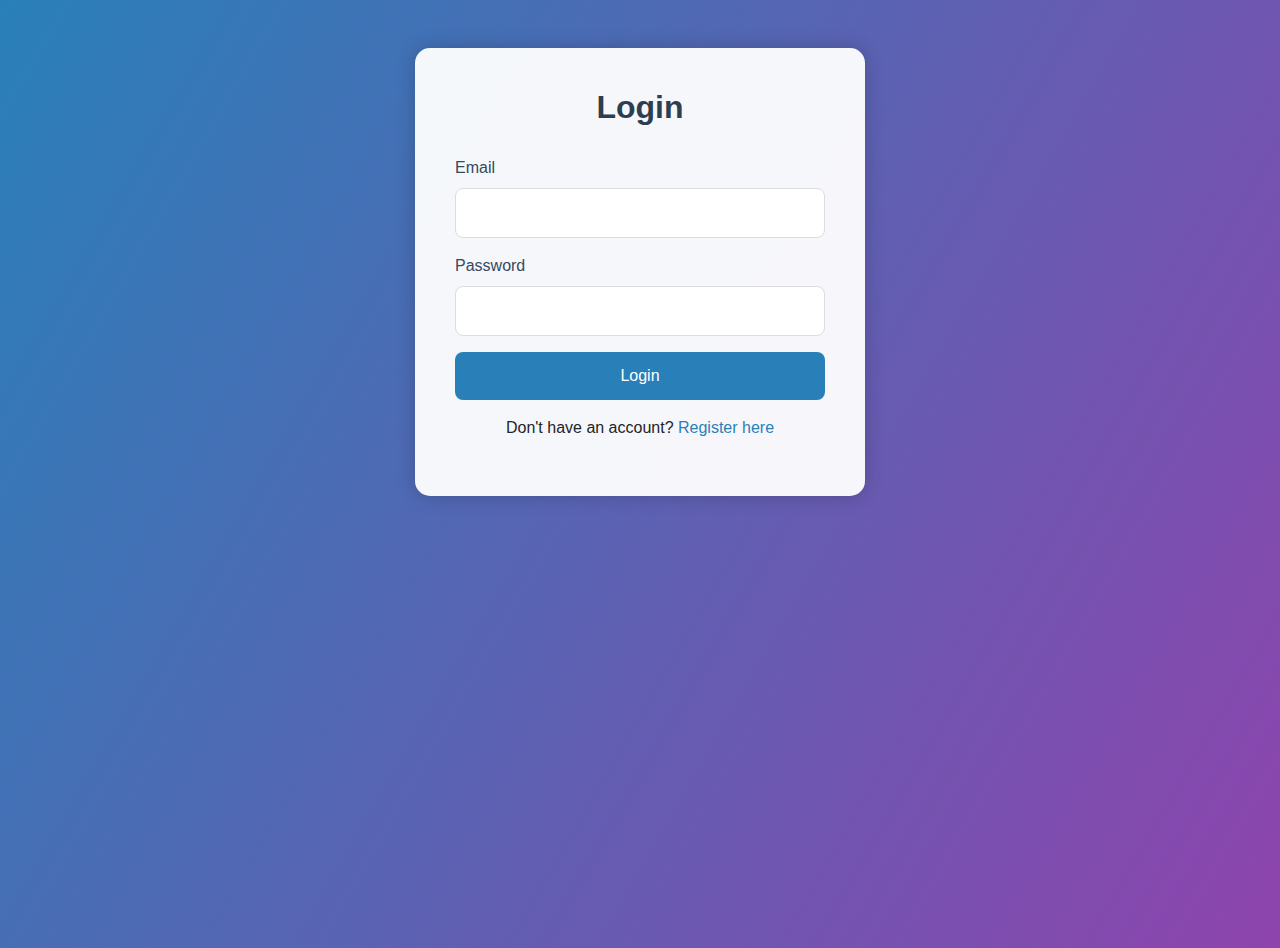
<file: app/templates/login.html>
<!DOCTYPE html>
<html lang="en">
<head>
    <meta charset="UTF-8">
    <meta name="viewport" content="width=device-width, initial-scale=1.0">
    <title>Login</title>
    <link rel="stylesheet" href="https://cdnjs.cloudflare.com/ajax/libs/bootstrap/5.1.3/css/bootstrap.min.css">
    <style>
        body {
            background: linear-gradient(120deg, #2980b9, #8e44ad);
            height: 100vh;
            font-family: 'Segoe UI', Tahoma, Geneva, Verdana, sans-serif;
        }

        .container {
            max-width: 450px;
            background: rgba(255, 255, 255, 0.95);
            padding: 40px;
            border-radius: 15px;
            box-shadow: 0 0 20px rgba(0, 0, 0, 0.2);
        }

        h2 {
            color: #2c3e50;
            text-align: center;
            margin-bottom: 30px;
            font-weight: 600;
        }

        .form-control {
            border-radius: 8px;
            padding: 12px;
            border: 1px solid #ddd;
            transition: all 0.3s ease;
        }

        .form-control:focus {
            border-color: #2980b9;
            box-shadow: 0 0 8px rgba(41, 128, 185, 0.3);
        }

        .btn-primary {
            width: 100%;
            padding: 12px;
            border-radius: 8px;
            background: #2980b9;
            border: none;
            font-weight: 500;
            transition: all 0.3s ease;
        }

        .btn-primary:hover {
            background: #2471a3;
            transform: translateY(-2px);
        }

        .alert {
            border-radius: 8px;
            margin-bottom: 25px;
        }

        .mt-3 {
            text-align: center;
        }

        .mt-3 a {
            color: #2980b9;
            text-decoration: none;
            font-weight: 500;
        }

        .mt-3 a:hover {
            color: #8e44ad;
        }

        .form-label {
            color: #34495e;
            font-weight: 500;
        }
    </style>
</head>
<body>
    <div class="container mt-5">
        <h2>Login</h2>
        <form method="POST">
            <div class="mb-3">
                <label for="email" class="form-label">Email</label>
                <input type="email" class="form-control" id="email" name="email" required>
            </div>
            <div class="mb-3">
                <label for="password" class="form-label">Password</label>
                <input type="password" class="form-control" id="password" name="password" required>
            </div>
            <button type="submit" class="btn btn-primary">Login</button>
            <p class="mt-3">Don't have an account? <a href="{{ url_for('register') }}">Register here</a></p>
        </form>
    </div>
</body>
</html>
</file>
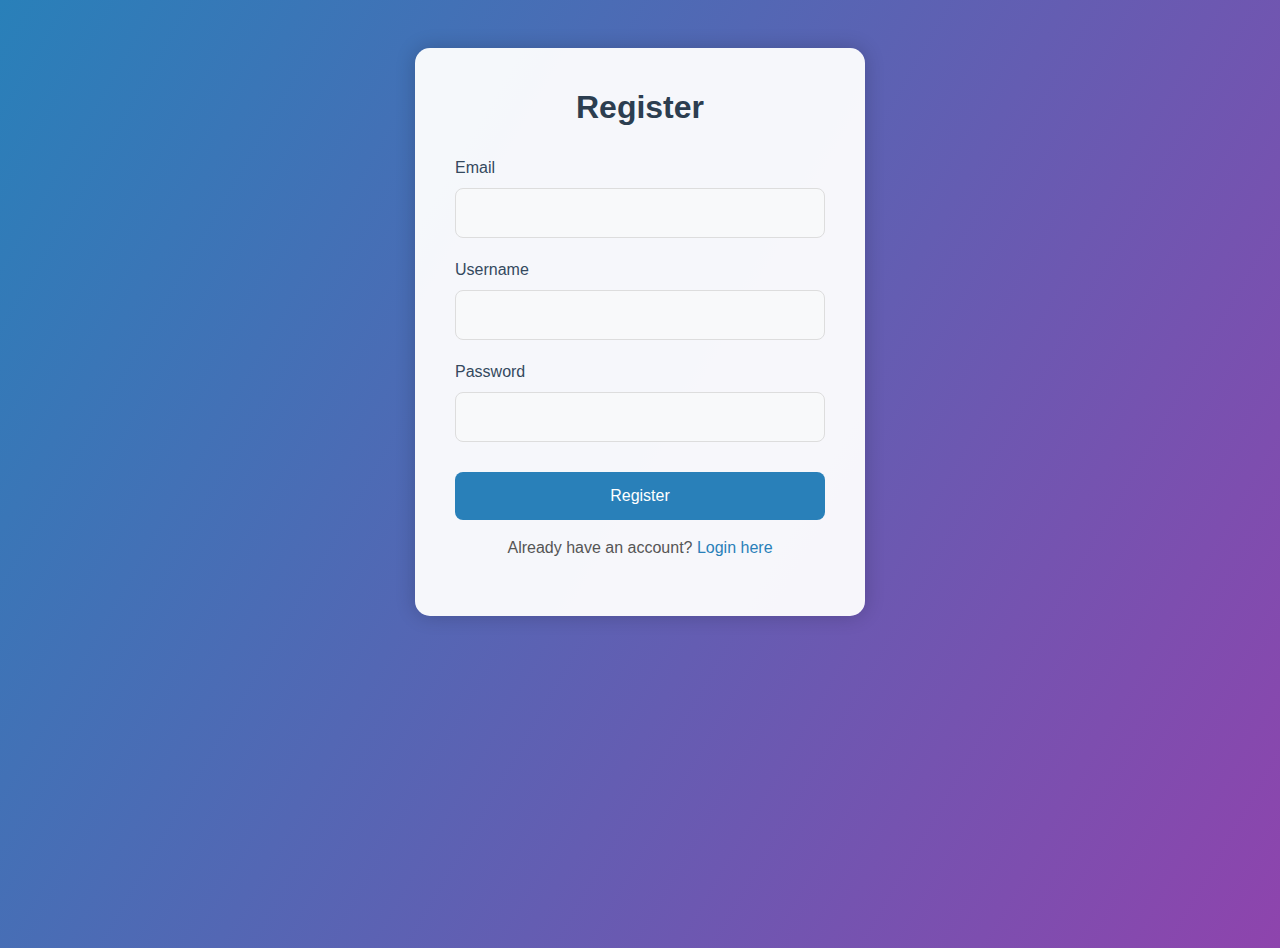
<file: app/templates/register.html>
<!DOCTYPE html>
<html lang="en">
<head>
    <meta charset="UTF-8">
    <meta name="viewport" content="width=device-width, initial-scale=1.0">
    <title>Register</title>
    <link rel="stylesheet" href="https://cdnjs.cloudflare.com/ajax/libs/bootstrap/5.1.3/css/bootstrap.min.css">
    <style>
        body {
            background: linear-gradient(120deg, #2980b9, #8e44ad);
            height: 100vh;
            font-family: 'Segoe UI', Tahoma, Geneva, Verdana, sans-serif;
        }

        .container {
            max-width: 450px;
            background: rgba(255, 255, 255, 0.95);
            padding: 40px;
            border-radius: 15px;
            box-shadow: 0 0 20px rgba(0, 0, 0, 0.2);
            animation: slideUp 0.5s ease-out;
        }

        @keyframes slideUp {
            from {
                opacity: 0;
                transform: translateY(20px);
            }
            to {
                opacity: 1;
                transform: translateY(0);
            }
        }

        h2 {
            color: #2c3e50;
            text-align: center;
            margin-bottom: 30px;
            font-weight: 600;
        }

        .form-control {
            border-radius: 8px;
            padding: 12px;
            border: 1px solid #ddd;
            transition: all 0.3s ease;
            background-color: #f8f9fa;
        }

        .form-control:focus {
            border-color: #2980b9;
            box-shadow: 0 0 8px rgba(41, 128, 185, 0.3);
            background-color: #ffffff;
        }

        .form-label {
            color: #34495e;
            font-weight: 500;
            margin-bottom: 8px;
        }

        .btn-primary {
            width: 100%;
            padding: 12px;
            border-radius: 8px;
            background: #2980b9;
            border: none;
            font-weight: 500;
            transition: all 0.3s ease;
            margin-top: 10px;
        }

        .btn-primary:hover {
            background: #2471a3;
            transform: translateY(-2px);
            box-shadow: 0 5px 15px rgba(41, 128, 185, 0.3);
        }

        .mt-3 {
            text-align: center;
            color: #555;
        }

        .mt-3 a {
            color: #2980b9;
            text-decoration: none;
            font-weight: 500;
            transition: color 0.3s ease;
        }

        .mt-3 a:hover {
            color: #8e44ad;
        }

        .mb-3 {
            margin-bottom: 20px !important;
        }

        /* Responsive adjustments */
        @media (max-width: 576px) {
            .container {
                margin: 20px;
                padding: 20px;
            }

            h2 {
                font-size: 1.8rem;
            }
        }
    </style>
</head>
<body>
    <div class="container mt-5">
        <h2>Register</h2>
        <form method="POST">
            <div class="mb-3">
                <label for="email" class="form-label">Email</label>
                <input type="email" class="form-control" id="email" name="email" required>
            </div>
            <div class="mb-3">
                <label for="username" class="form-label">Username</label>
                <input type="text" class="form-control" id="username" name="username" required>
            </div>
            <div class="mb-3">
                <label for="password" class="form-label">Password</label>
                <input type="password" class="form-control" id="password" name="password" required>
            </div>
            <button type="submit" class="btn btn-primary">Register</button>
            <p class="mt-3">Already have an account? <a href="{{ url_for('login') }}">Login here</a></p>
        </form>
    </div>
</body>
</html>
</file>
